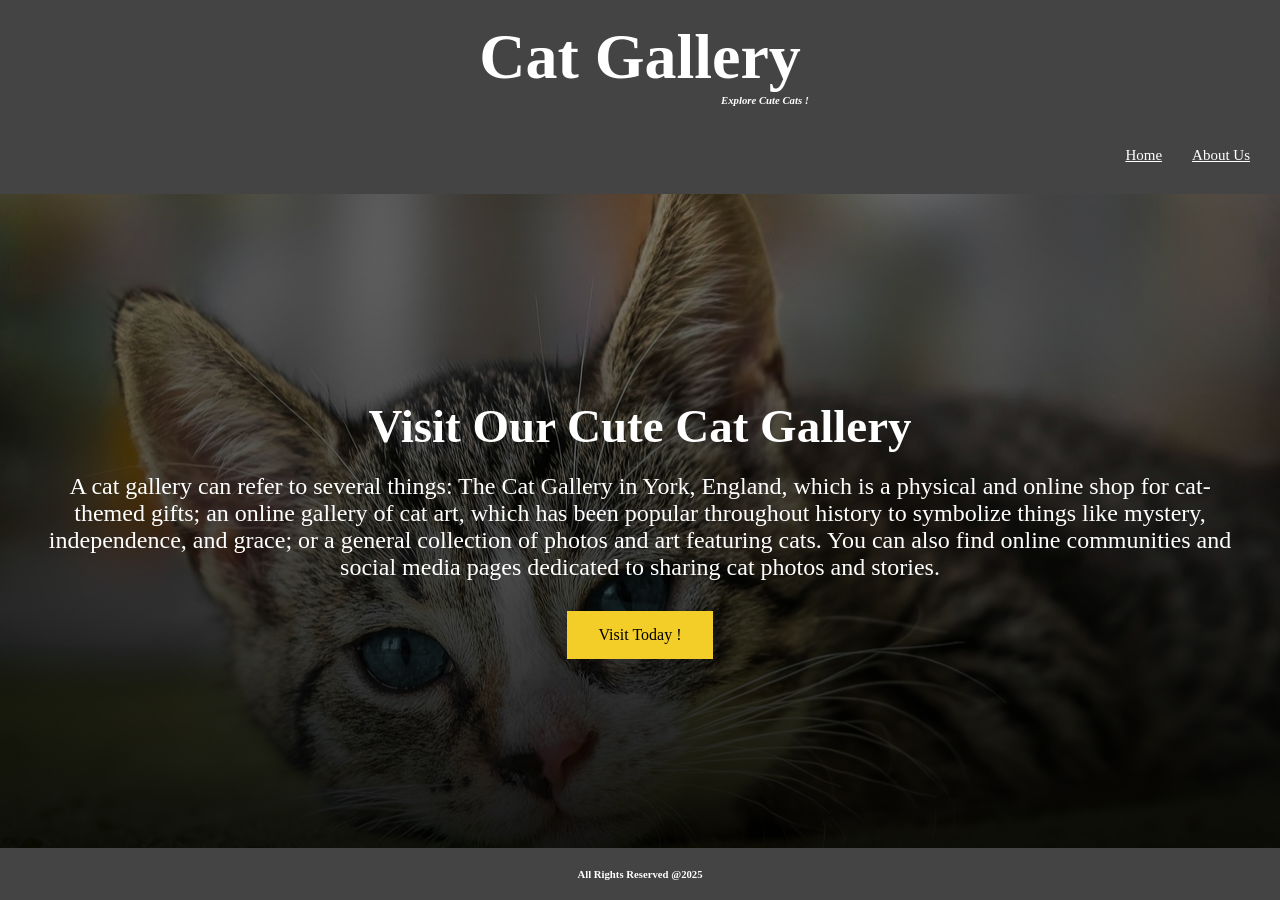
<file: index.html>
<!DOCTYPE html>
<html lang="en">

<head>
  <meta charset="UTF-8">
  <meta name="viewport" content="width=device-width, initial-scale=1.0">
  <title>Practice Assignment </title>
  <link rel="stylesheet" href="styles/style.css">

</head>

<body>
  <header>
    <h1>Cat Gallery</h1>
    <h6 class="subtitle">Explore Cute Cats !</h6>
    <nav>
      <ul>
        <li><a href="index.html" target="_self">Home</a></li>
        <li><a href="aboutus.html" target="_self">About Us</a></li>
      </ul>
    </nav>
  </header>
  <main>
    <section class="container">

      <p> Visit Our Cute Cat Gallery </p>
      <div class="content"> A cat gallery can refer to several things: The Cat Gallery in York, England, which is a
        physical and online shop for cat-themed gifts; an online gallery of cat art, which has been popular throughout
        history to symbolize things like mystery, independence, and grace; or a general collection of photos and art
        featuring cats. You can also find online
        communities and social media pages dedicated to sharing cat photos and stories.
      </div>
      <div class="center">
        <button class="button">Visit Today !</button>
      </div>



    </section>

  </main>
  <footer>
    <h6>All Rights Reserved @2025</h6>
  </footer>
</body>

</html>
</file>
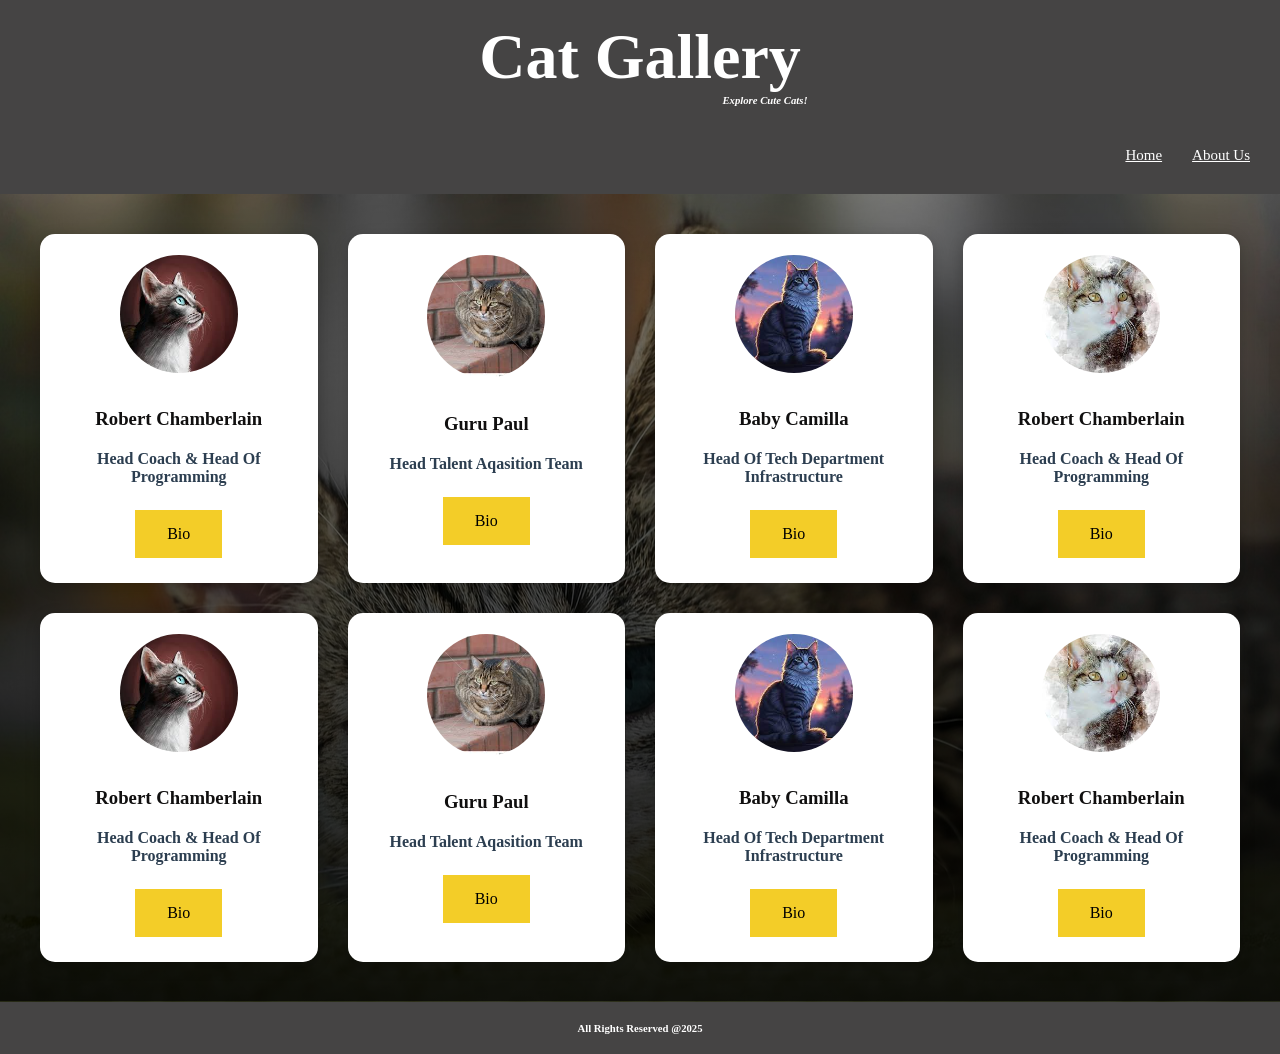
<file: aboutus.html>
<!DOCTYPE html>
<html lang="en">

<head>
  <meta charset="UTF-8">
  <meta name="viewport" content="width=device-width, initial-scale=1.0">
  <title>Practice Assignment </title>
  <link rel="stylesheet" href="styles/aboutus.css">

</head>

<body>
  <header class="lora-custom">
    <h1>Cat Gallery</h1>
    <h6 class="subtitle">Explore Cute Cats!</h6>
    <nav>
      <ul>
        <li><a href="index.html" target="_self">Home</a></li>
        <li><a href="aboutus.html" target="_self">About Us</a></li>
      </ul>
    </nav>
  </header>
  <main>
    <section class="container">

      <div class="feature_card">
        <div class="center">
          <img src="./assets/cat2.jpeg" class="responsive_img" alt="Rob The Hero" width="100%" height="auto">
        </div>

        <h3>Robert Chamberlain </h3>
        <h4> Head Coach & Head Of Programming </h4>
        <div class="center">
          <button class="button">Bio</button>
        </div>

      </div>
      <div class="feature_card">
        <div class="center">
          <img src="./assets/cat3.jpeg" class="responsive_img" alt="Rob The Hero" width="100%" height="auto">
        </div>

        <h3>Guru Paul </h3>
        <h4> Head Talent Aqasition Team </h4>
        <div class="center">
          <button class="button">Bio</button>
        </div>

      </div>
      <div class="feature_card">
        <div class="center">
          <img src="./assets/cat9.jpeg" class="responsive_img" alt="Rob The Hero" width="100%" height="auto">
        </div>

        <h3>Baby Camilla </h3>
        <h4> Head Of Tech Department Infrastructure</h4>
        <div class="center">
          <button class="button">Bio</button>
        </div>

      </div>
      <div class="feature_card">
        <div class="center">
          <img src="./assets/cat8.jpeg" class="responsive_img" alt="Rob The Hero" width="100%" height="auto">
        </div>

        <h3>Robert Chamberlain </h3>
        <h4> Head Coach & Head Of Programming </h4>
        <div class="center">
          <button class="button">Bio</button>
        </div>

      </div>
      <div class="feature_card">
        <div class="center">
          <img src="./assets/cat2.jpeg" class="responsive_img" alt="Rob The Hero" width="100%" height="auto">
        </div>

        <h3>Robert Chamberlain </h3>
        <h4> Head Coach & Head Of Programming </h4>
        <div class="center">
          <button class="button">Bio</button>
        </div>

      </div>
      <div class="feature_card">
        <div class="center">
          <img src="./assets/cat3.jpeg" class="responsive_img" alt="Rob The Hero" width="100%" height="auto">
        </div>

        <h3>Guru Paul </h3>
        <h4> Head Talent Aqasition Team </h4>
        <div class="center">
          <button class="button">Bio</button>
        </div>

      </div>
      <div class="feature_card">
        <div class="center">
          <img src="./assets/cat9.jpeg" class="responsive_img" alt="Rob The Hero" width="100%" height="auto">
        </div>

        <h3>Baby Camilla </h3>
        <h4> Head Of Tech Department Infrastructure</h4>
        <div class="center">
          <button class="button">Bio</button>
        </div>

      </div>
      <div class="feature_card">
        <div class="center">
          <img src="./assets/cat8.jpeg" class="responsive_img" alt="Rob The Hero" width="100%" height="auto">
        </div>

        <h3>Robert Chamberlain </h3>
        <h4> Head Coach & Head Of Programming </h4>
        <div class="center">
          <button class="button">Bio</button>
        </div>

      </div>





    </section>

  </main>
  <footer>
    <h6>All Rights Reserved @2025</h6>
  </footer>
</body>

</html>
</file>
<file: styles/style.css>
* {
  box-sizing: border-box;
  margin: 0;
  padding: 0;
  font-family: 'Times New Roman', Times, serif;
}

.lora-custom {
  font-family: "Lora", serif;
  font-optical-sizing: auto;
  font-weight: 100;
  font-style: normal;
}

.container p {
  color: white;
  text-align: center;
  padding: 20px;
  font-size: 47px;
  font-weight: bold;
}

.content {
  color: white;
  font-size: 24px;
  text-align: center;
}

body {
  display: flex;
  flex-direction: column;
  background-color: gray;
  min-height: 100vh;
}

header {
  background-color: rgb(69, 68, 68);
  padding: 20px;
  text-align: center;
  color: white;
}

header h1 {
  font-size: 4rem;
  margin: 0;
  text-align: center;
}

header .subtitle {
  font-style: italic;
  margin-left: 250px;
  color: white;
}

nav ul {
  list-style: none;
  padding: 0;
  margin-top: 30px;
  display: flex;
  justify-content: right;
  gap: 30px;
  padding: 10px;
  border-radius: 5px;
}

nav ul li a {
  color: white;
  font-size: 15px;
}

nav ul li a:hover {
  color: black;
  font-size: 15px;
  border-radius: 10px;
  background-color: white;
  padding: 8px;
}


main {
  display: flex;
  flex-direction: row;
  background-color: aqua;
  flex: 1;
  background-image: linear-gradient(rgba(0, 0, 0, 0.4),
      rgba(0, 0, 0, 0.9)),
    url("../assets/cat.jpg");


  justify-content: center;
  align-items: center;
  background-size: cover;
  background-position: center;
  background-repeat: no-repeat;

}

.container {

  flex: 1;
  flex-wrap: wrap;
  flex-direction: row;
  align-items: stretch;
  gap: 30px;
  min-width: 100%;
  min-height: 100%;
  padding: 40px;
  margin-top: 0px;
  background-color: transparent;
  color: #100f0f;
}

.feature_card h3 {
  color: #100f0f;
  text-align: center;
}

.feature_card h4 {
  color: #2c3e50;
  text-align: center;
}

.feature_card {
  display: flex;
  flex-direction: column;
  flex: 0 0 calc(25% - 22.5px);
  background-color: white;
  backdrop-filter: blur(10px);
  width: calc(50% - 15px);
  border-radius: 15px;
  padding: 20px;
  gap: 20px;
  box-shadow: 0 4px 15px rgba(0, 0, 0, 0.2);
  border: 1px solid rgba(255, 255, 255, 0.2);
  transition: all 0.3s ease;
  color: #2c3e50;
}

.button {
  border: none;
  color: black;
  padding: 15px 32px;
  text-align: center;
  text-decoration: none;
  display: inline-block;
  font-size: 16px;
  margin: 4px 2px;
  cursor: pointer;
  background-color: rgb(243, 205, 40);
}

.center {
  display: flex;
  justify-content: center;
  align-items: center;
  margin-top: 26px;
}

.responsive_img {
  max-width: 50%;
  height: auto;
  margin-bottom: 15px;
  border-radius: 50%;
  background-size: 100% auto;
  object-fit: contain;
}

footer {
  background-color: rgb(69, 68, 68);
  color: white;
  text-align: center;
  padding: 20px;

}
</file>
<file: styles/aboutus.css>
* {
  box-sizing: border-box;
  margin: 0;
  padding: 0;
  font-family: 'Times New Roman', Times, serif;
}

.lora-custom {
  font-family: "Lora", serif;
  font-optical-sizing: auto;
  font-weight: 100;
  font-style: normal;
}

.container h2 {
  color: white;
  text-align: center;

}

.content {
  color: white;
  font-size: 24px;
  text-align: center;
}

body {
  display: flex;
  flex-direction: column;
  background-color: gray;
  min-height: 100vh;
}

header {
  background-color: rgb(69, 68, 68);
  padding: 20px;
  text-align: center;
  color: white;
}

header h1 {
  font-size: 4rem;
  margin: 0;
  text-align: center;
}

header .subtitle {
  font-style: italic;
  margin-left: 250px;
  color: white;
}

nav ul {
  list-style: none;
  padding: 0;
  margin-top: 30px;
  display: flex;
  justify-content: right;
  gap: 30px;
  padding: 10px;
  border-radius: 5px;
}

nav ul li a {
  color: white;
  font-size: 15px;
}

nav ul li a:hover {
  color: black;
  font-size: 15px;
  border-radius: 10px;
  background-color: white;
  padding: 8px;
}


main {
  display: flex;
  flex-direction: row;
  background-color: aqua;
  flex: 1;
  background-image: linear-gradient(rgba(0, 0, 0, 0.4),
      rgba(0, 0, 0, 0.9)),
    url("../assets/cat.jpg");


  justify-content: center;
  align-items: center;
  background-size: cover;
  background-position: center;
  background-repeat: no-repeat;

}

.container {
  display: flex;
  flex: 1;
  flex-wrap: wrap;
  flex-direction: row;
  align-items: stretch;
  gap: 30px;
  min-width: 100%;
  min-height: 100%;
  padding: 40px;
  margin-top: 0px;
  background-color: transparent;
  color: #100f0f;
}

.feature_card h3 {
  color: #100f0f;
  text-align: center;
}

.feature_card h4 {
  color: #2c3e50;
  text-align: center;
}

.feature_card {
  display: flex;
  flex-direction: column;
  flex: 0 0 calc(25% - 22.5px);
  background-color: white;
  backdrop-filter: blur(10px);
  width: calc(50% - 15px);
  border-radius: 15px;
  padding: 20px;
  gap: 20px;
  box-shadow: 0 4px 15px rgba(0, 0, 0, 0.2);
  border: 1px solid rgba(255, 255, 255, 0.2);
  transition: all 0.3s ease;
  color: #2c3e50;
}

.button {
  border: none;
  color: black;
  padding: 15px 32px;
  text-align: center;
  text-decoration: none;
  display: inline-block;
  font-size: 16px;
  margin: 4px 2px;
  cursor: pointer;
  background-color: rgb(243, 205, 40);
}

.center {
  display: flex;
  justify-content: center;
  align-items: center;

}

.responsive_img {
  max-width: 50%;
  height: auto;
  margin-bottom: 15px;
  border-radius: 50%;
  background-size: 100% auto;
  object-fit: contain;
}

footer {
  background-color: rgb(69, 68, 68);
  color: white;
  text-align: center;
  padding: 20px;

}
</file>
